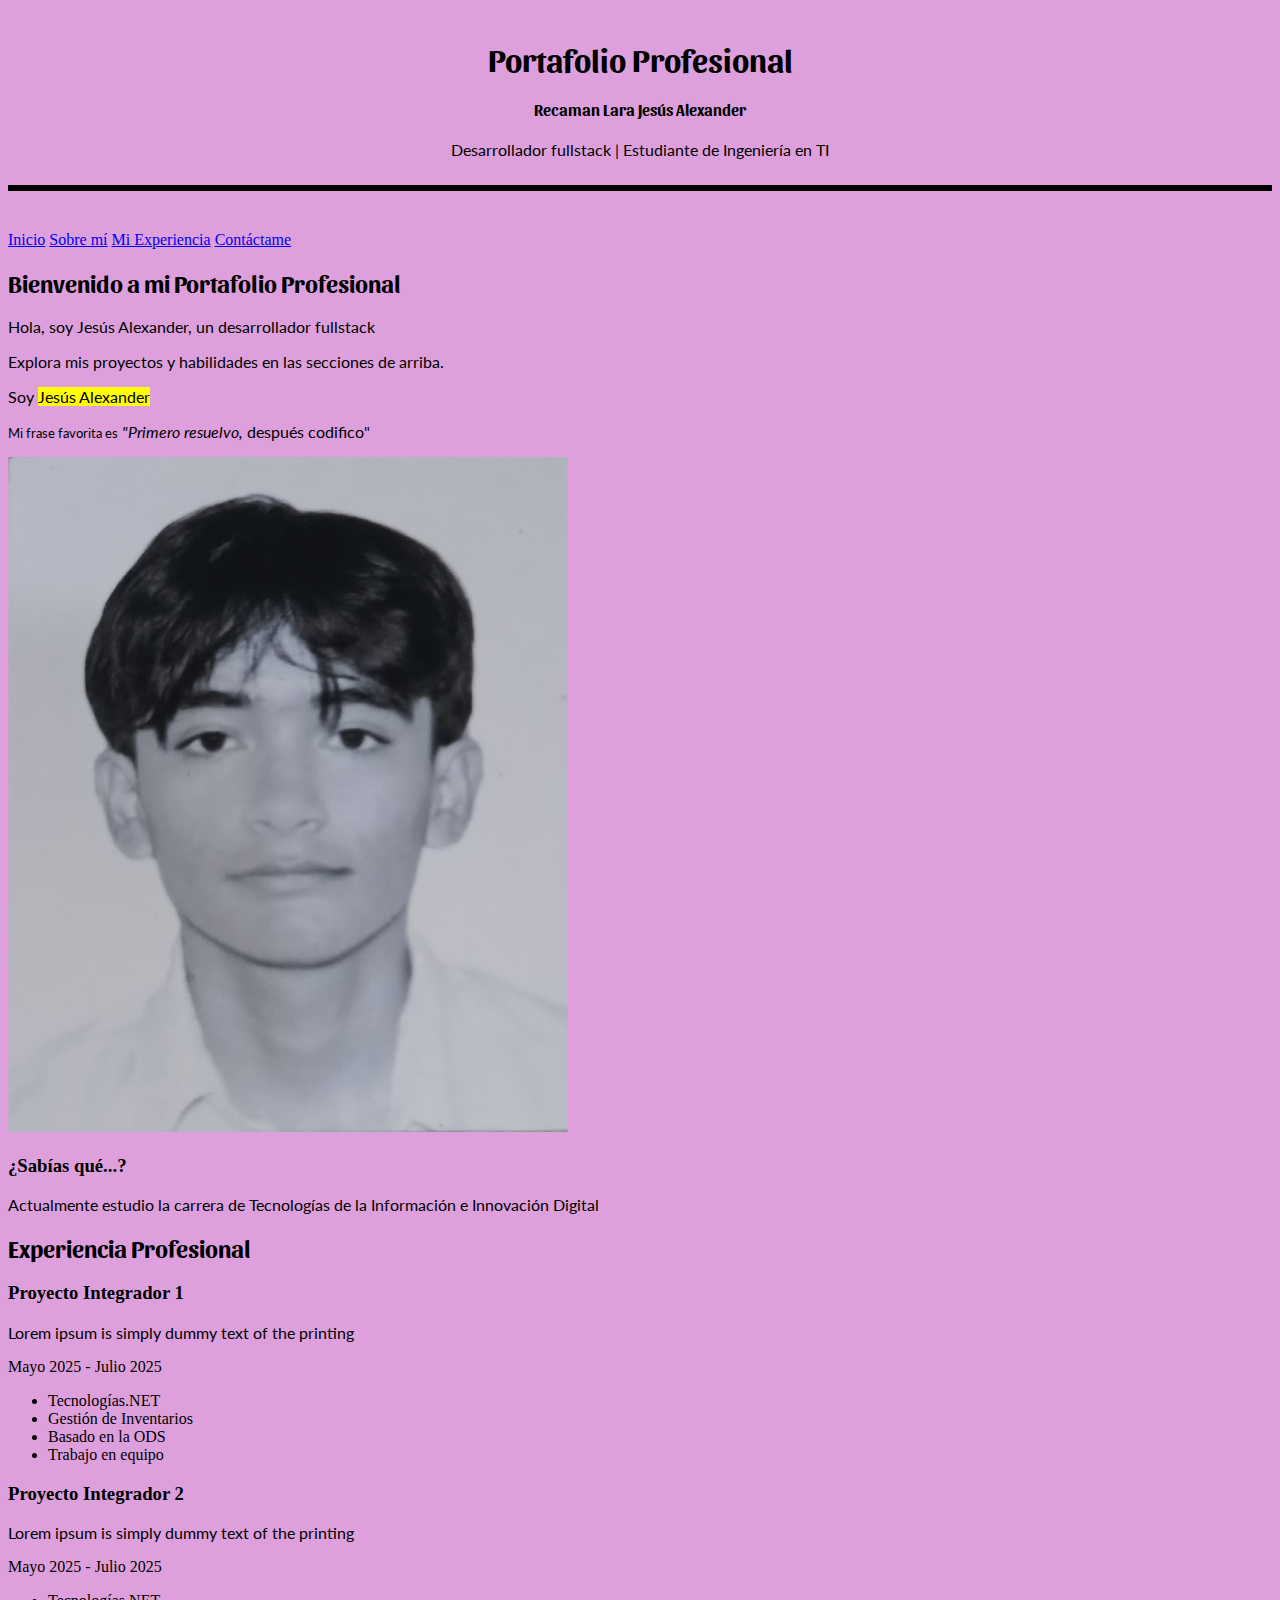
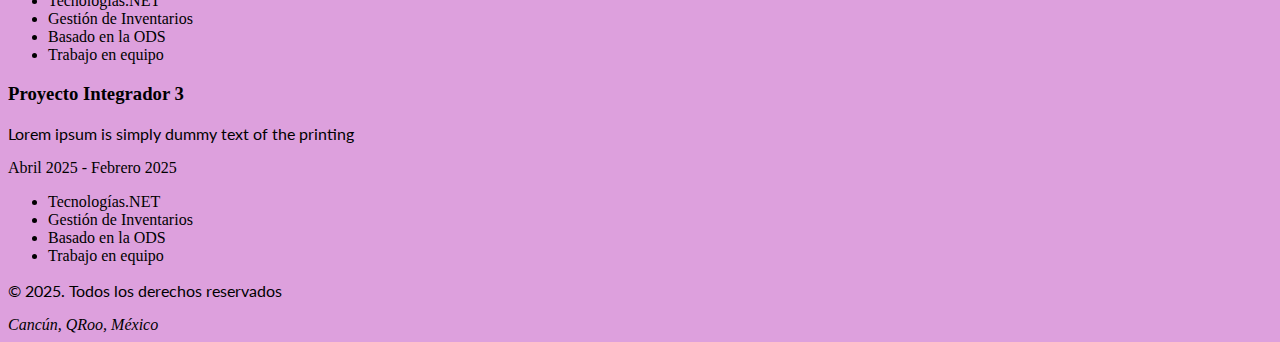
<file: index.html>
<!DOCTYPE html>
<html lang="en">

<head>
    <meta charset="UTF-8">
    <meta name="viewport" content="width=device-width, initial-scale=1.0">
    <title>Portafolio Personal</title>
    <link rel="stylesheet" href="css\estilo.css" />
</head>

<body>
    <header>
        <h1>Portafolio Profesional</h1>
        <h4>Recaman Lara Jesús Alexander</h4>
        <p>Desarrollador fullstack | Estudiante de Ingeniería en TI</p>
    </header>

    <nav>
        <a target="_blank" href="#">Inicio</a>
        <a href="#">Sobre mí</a>
        <a href="#">Mi Experiencia</a>
        <a href="#">Contáctame</a>
    </nav>

    <main>
        <section>
            <h2>Bienvenido a mi Portafolio Profesional</h2>
            <p>Hola, soy Jesús Alexander, un desarrollador fullstack </p>
            <p>Explora mis proyectos y habilidades en las secciones de arriba.</p>
            <p> Soy <mark> Jesús Alexander</mark>
            <p>
                <small> Mi frase favorita es</small> <em> "Primero resuelvo,</em> después codifico"
            </p>
            <img src="image/foto.png" alt="Foto de perfil" id="foto-perfil" />
            <aside>
                <h3> ¿Sabías qué...? </h3>
                <p> Actualmente estudio la carrera de Tecnologías de la Información e Innovación Digital</p>
            </aside>
        </section>
        <h2>Experiencia Profesional</h2>
        <article>
            <h3>Proyecto Integrador 1 </h3>
            <p>Lorem ipsum is simply dummy text of the printing</p>
            <time datetime= 2025-05>Mayo 2025</time> - <time datetime= 2025-07>Julio 2025</time>
            <ul>
                <li> Tecnologías.NET </li>
                <li> Gestión de Inventarios</li>
                <li> Basado en la ODS </li>
                <li> Trabajo en equipo</li>
            </ul>
        </article>
        <article>
            <h3>Proyecto Integrador 2 </h3>
            <p>Lorem ipsum is simply dummy text of the printing</p>
            <time datetime= 2025-05>Mayo 2025</time> - <time datetime= 25-07>Julio 2025</time>
            <ul>
                <li> Tecnologías.NET </li>
                <li> Gestión de Inventarios</li>
                <li> Basado en la ODS </li>
                <li> Trabajo en equipo</li>
            </ul>
        </article>
        <article>
            <h3>Proyecto Integrador 3 </h3>
            <p>Lorem ipsum is simply dummy text of the printing</p>
            <time datetime= 2025-04> Abril 2025</time> - <time datetime= 2025-02 > Febrero 2025 </time>
            <ul>
                <li> Tecnologías.NET </li>
                <li> Gestión de Inventarios</li>
                <li> Basado en la ODS </li>
                <li> Trabajo en equipo</li>
            </ul>
        </article>
    </main>

    <footer>
        <p>&copy; 2025. Todos los derechos reservados</p>
        <address>Cancún, QRoo, México</address>
    </footer>
</body>

</html>
</file>
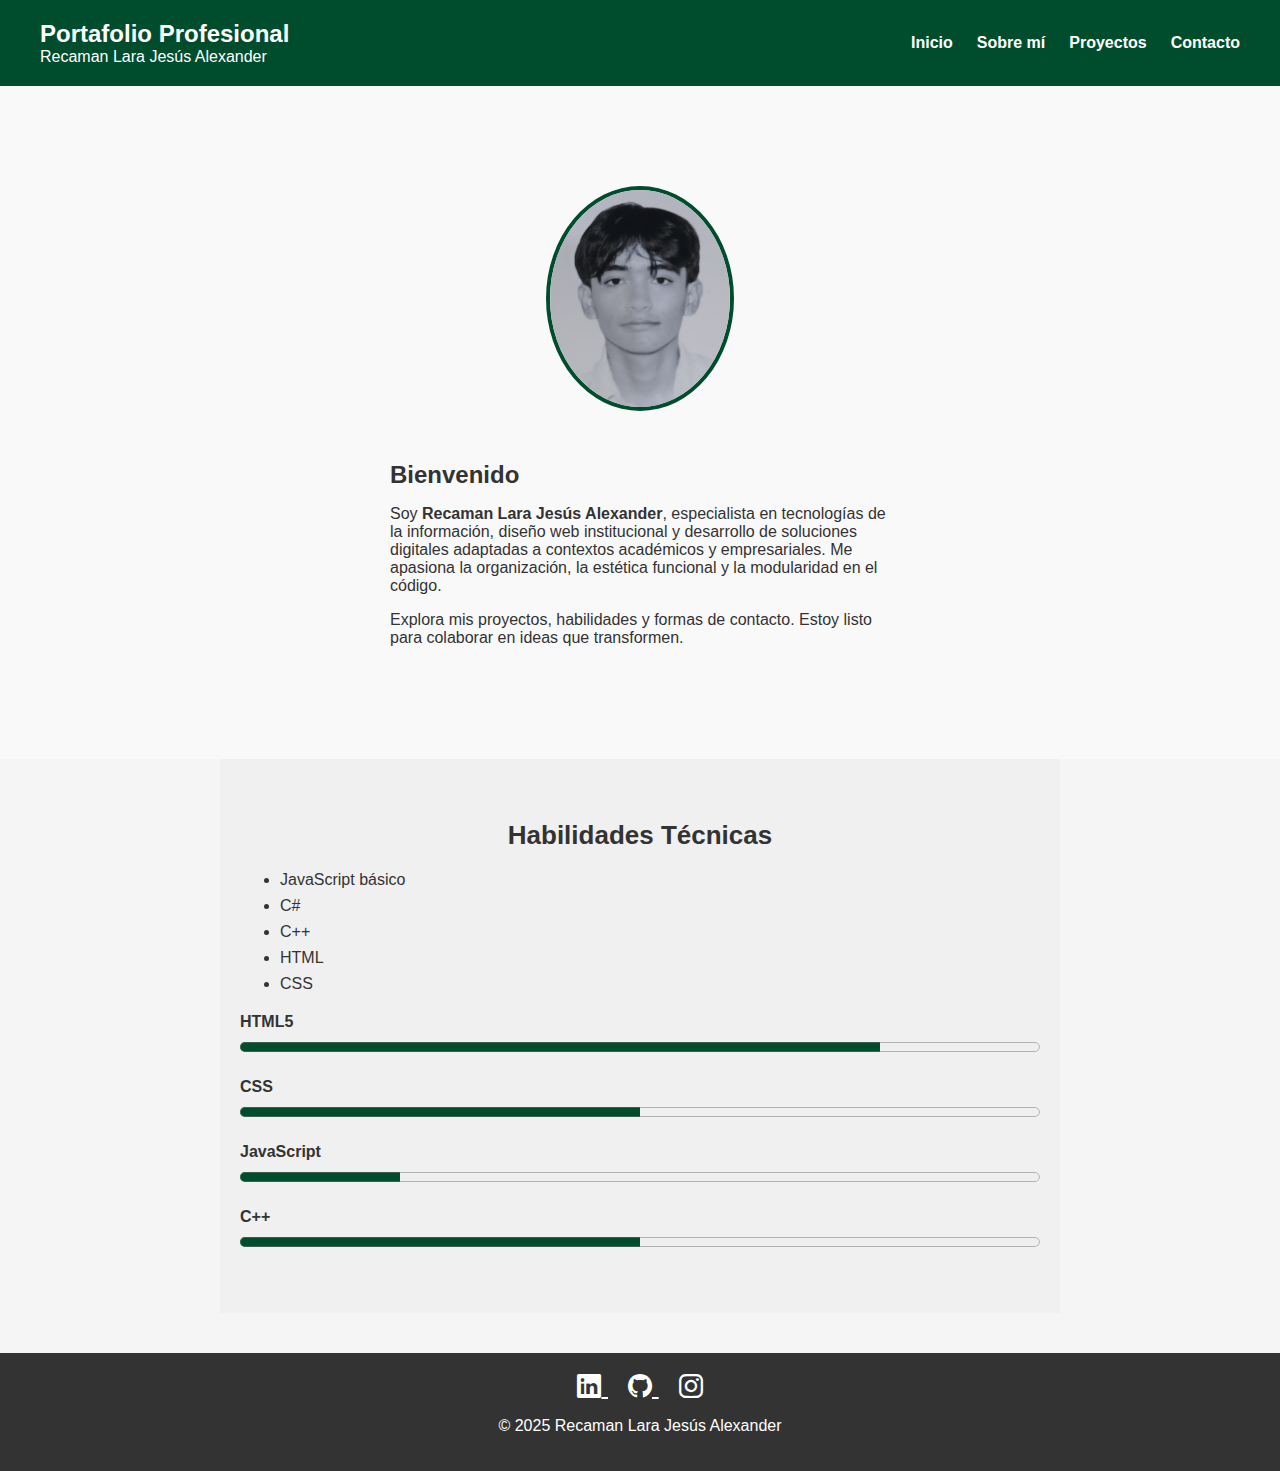
<file: html/index.html>
<!DOCTYPE html>
<html lang="es">

<head>
    <meta charset="UTF-8" />
    <title>Portafolio Profesional | Recaman Jesús</title>
    <link rel="stylesheet" href="../css/estilo-principal.css" />
    <link rel="stylesheet" href="https://cdn.jsdelivr.net/npm/bootstrap-icons@1.10.5/font/bootstrap-icons.css" />
</head>

<body>
    <header class="site-header">
        <div class="logo">
            <h1>Portafolio Profesional</h1>
            <h4>Recaman Lara Jesús Alexander</h4>
        </div>
        <nav class="site-nav">
            <ul id="menu-principal">
                <li><a href="index.html">Inicio</a></li>
                <li><a href="AboutMe.html">Sobre mí</a></li>
                <li><a href="ProyectosTec.html">Proyectos</a></li>
                <li><a href="ContactMe.html">Contacto</a></li>
            </ul>
        </nav>
    </header>

    <main class="bienvenida">
        <div class="intro-container">
            <img src="../images/foto.png" alt="Foto de perfil" class="foto-perfil" />
            <div class="resumen-personal">
                <h2>Bienvenido</h2>
                <p>Soy <strong>Recaman Lara Jesús Alexander</strong>, especialista en tecnologías de la información,
                    diseño web institucional y desarrollo de soluciones digitales adaptadas a contextos académicos y
                    empresariales. Me apasiona la organización, la estética funcional y la modularidad en el código.</p>
                <p>Explora mis proyectos, habilidades y formas de contacto. Estoy listo para colaborar en ideas que
                    transformen.</p>
            </div>
        </div>
    </main>

    <section class="habilidades-index">
        <h2>Habilidades Técnicas</h2>
        <ul class="lista-tecnologias">
            <li>JavaScript básico</li>
            <li>C#</li>
            <li>C++</li>
            <li>HTML</li>
            <li>CSS</li>
        </ul>
        <div class="barra-dominio">
            <label>HTML5</label>
            <progress max="100" value="80">80%</progress>
        </div>
        <div class="barra-dominio">
            <label>CSS</label>
            <progress max="100" value="50">50%</progress>
        </div>
        <div class="barra-dominio">
            <label>JavaScript</label>
            <progress max="100" value="20">20%</progress>
        </div>
        <div class="barra-dominio">
            <label>C++</label>
            <progress max="100" value="50">50%</progress>
        </div>
    </section>
    <footer>
        <div class="footer-redes">
            <a href="https://www.linkedin.com/in/jesus-alexander-recaman-lara-66b762388/" target="_blank"
                title="LinkedIn">
                <i class="bi bi-linkedin"></i>
            </a>
            <a href="https://github.com/AlexRecaman" target="_blank" title="GitHub">
                <i class="bi bi-github"></i>
            </a>
            <a href="https://www.instagram.com/alexrecaman/" target="_blank" title="Instagram">
                <i class="bi bi-instagram"></i>
            </a>
        </div>
        <p>&copy; 2025 Recaman Lara Jesús Alexander</p>
    </footer>
</body>

</html>
</file>
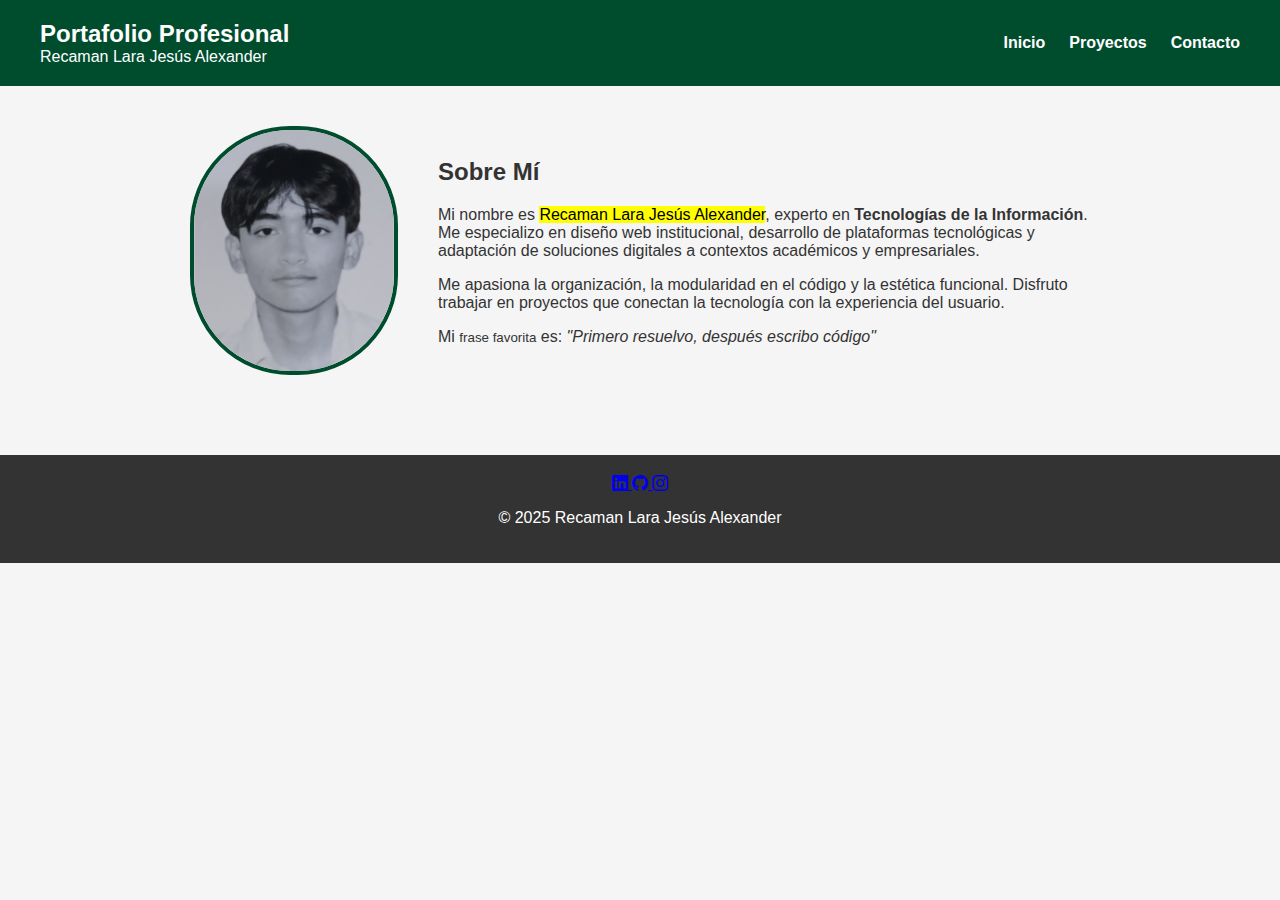
<file: html/AboutMe.html>
<!DOCTYPE html>
<html lang="es">

<head>
    <meta charset="UTF-8" />
    <title>Sobre mí | Recaman Jesús</title>
    <link rel="stylesheet" href="../css/estilo-aboutme.css" />
    <link rel="stylesheet" href="https://cdn.jsdelivr.net/npm/bootstrap-icons@1.10.5/font/bootstrap-icons.css" />
</head>

<body>
    <header class="site-header">
        <div class="logo">
            <h1>Portafolio Profesional</h1>
            <h4>Recaman Lara Jesús Alexander</h4>
        </div>
        <nav class="site-nav">
            <ul id="menu-principal">
                <li><a href="index.html">Inicio</a></li>
                <li><a href="ProyectosTec.html">Proyectos</a></li>
                <li><a href="ContactMe.html">Contacto</a></li>
            </ul>
        </nav>
    </header>

    <main class="sobre-mi">
        <section class="perfil">
            <img src="../images/foto.png" alt="Foto de perfil" class="foto-perfil" />
            <div class="descripcion">
                <h2>Sobre Mí</h2>
                <p>Mi nombre es <mark>Recaman Lara Jesús Alexander</mark>, experto en <strong>Tecnologías de la
                        Información</strong>. Me especializo en diseño web institucional, desarrollo de plataformas
                    tecnológicas y adaptación de soluciones digitales a contextos académicos y empresariales.</p>
                <p>Me apasiona la organización, la modularidad en el código y la estética funcional. Disfruto trabajar
                    en proyectos que conectan la tecnología con la experiencia del usuario.</p>
                <p>Mi <small>frase favorita</small> es: <em>"Primero resuelvo, después escribo código"</em></p>
            </div>
        </section>
    </main>

    <footer>
        <div class="footer-redes">
            <a href="https://www.linkedin.com/in/jesus-alexander-recaman-lara-66b762388/" target="_blank"
                title="LinkedIn">
                <i class="bi bi-linkedin"></i>
            </a>
            <a href="https://github.com/AlexRecaman" target="_blank" title="GitHub">
                <i class="bi bi-github"></i>
            </a>
            <a href="https://www.instagram.com/alexrecaman/" target="_blank" title="Instagram">
                <i class="bi bi-instagram"></i>
            </a>
        </div>
        <p>&copy; 2025 Recaman Lara Jesús Alexander</p>
    </footer>
</body>

</html>
</file>
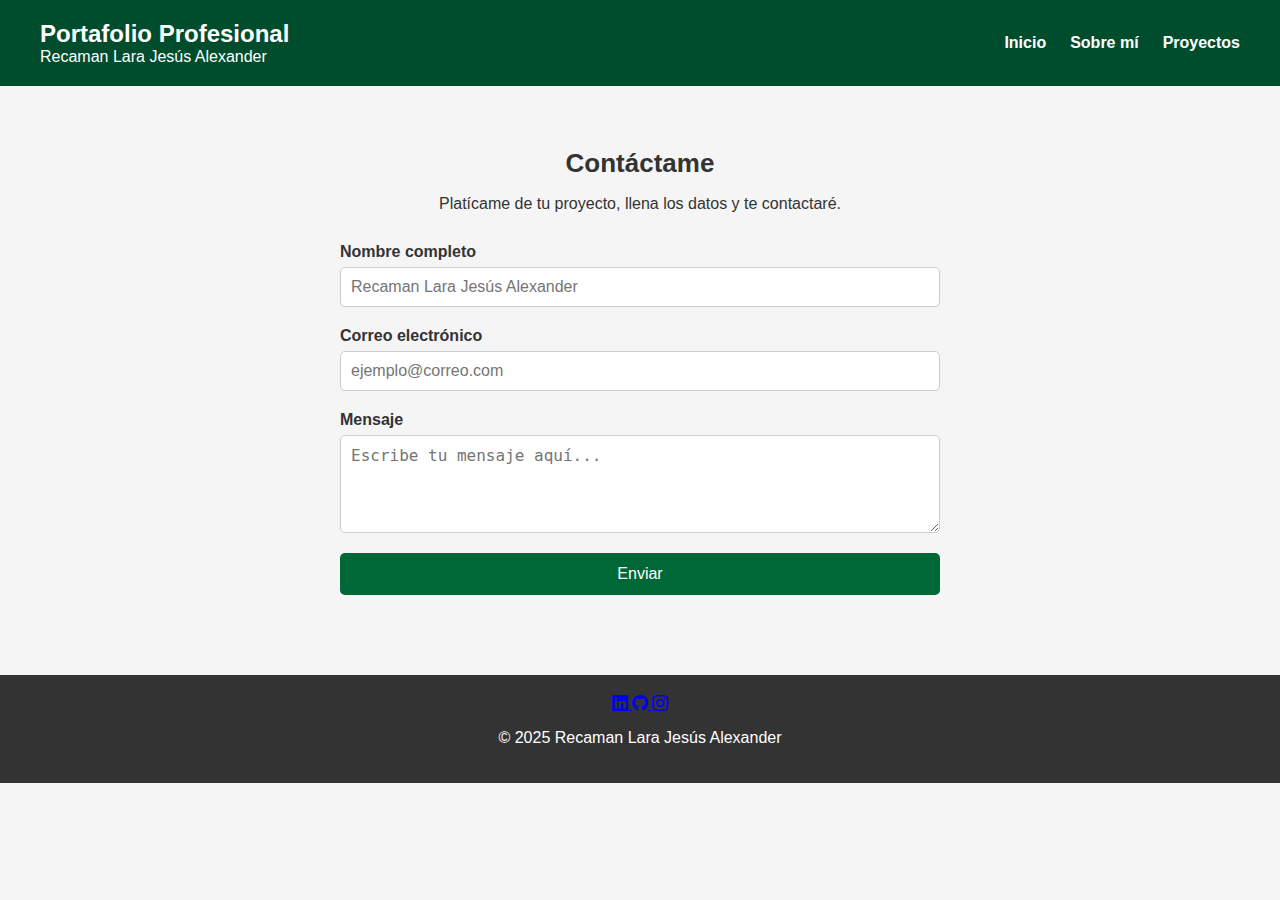
<file: html/ContactMe.html>
<!DOCTYPE html>
<html lang="es">

<head>
    <meta charset="UTF-8" />
    <title>Contacto | Recaman Jesús</title>
    <link rel="stylesheet" href="../css/estilo-contact.css" />
    <link rel="stylesheet" href="https://cdn.jsdelivr.net/npm/bootstrap-icons@1.10.5/font/bootstrap-icons.css" />
</head>

<body>
    <header class="site-header">
        <div class="logo">
            <h1>Portafolio Profesional</h1>
            <h4>Recaman Lara Jesús Alexander</h4>
        </div>
        <nav class="site-nav">
            <ul id="menu-principal">
                <li><a href="index.html">Inicio</a></li>
                <li><a href="AboutMe.html">Sobre mí</a></li>
                <li><a href="ProyectosTec.html">Proyectos</a></li>
            </ul>
        </nav>
    </header>

    <main class="contacto">
        <h2>Contáctame</h2>
        <p>Platícame de tu proyecto, llena los datos y te contactaré.</p>
        <form>
            <div class="campo">
                <label for="nombre">Nombre completo</label>
                <input type="text" id="nombre" name="nombre" placeholder="Recaman Lara Jesús Alexander" required />
            </div>

            <div class="campo">
                <label for="correo">Correo electrónico</label>
                <input type="email" id="correo" name="correo" placeholder="ejemplo@correo.com" required />
            </div>

            <div class="campo">
                <label for="mensaje">Mensaje</label>
                <textarea id="mensaje" name="mensaje" rows="4" placeholder="Escribe tu mensaje aquí..."></textarea>
            </div>

            <div class="campo">
                <button type="submit">Enviar</button>
            </div>
        </form>
    </main>

    <footer>
        <div class="footer-redes">
            <a href="https://www.linkedin.com/in/jesus-alexander-recaman-lara-66b762388/" target="_blank"
                title="LinkedIn">
                <i class="bi bi-linkedin"></i>
            </a>
            <a href="https://github.com/AlexRecaman" target="_blank" title="GitHub">
                <i class="bi bi-github"></i>
            </a>
            <a href="https://www.instagram.com/alexrecaman/" target="_blank" title="Instagram">
                <i class="bi bi-instagram"></i>
            </a>
        </div>
        <p>&copy; 2025 Recaman Lara Jesús Alexander</p>
    </footer>
</body>

</html>
</file>
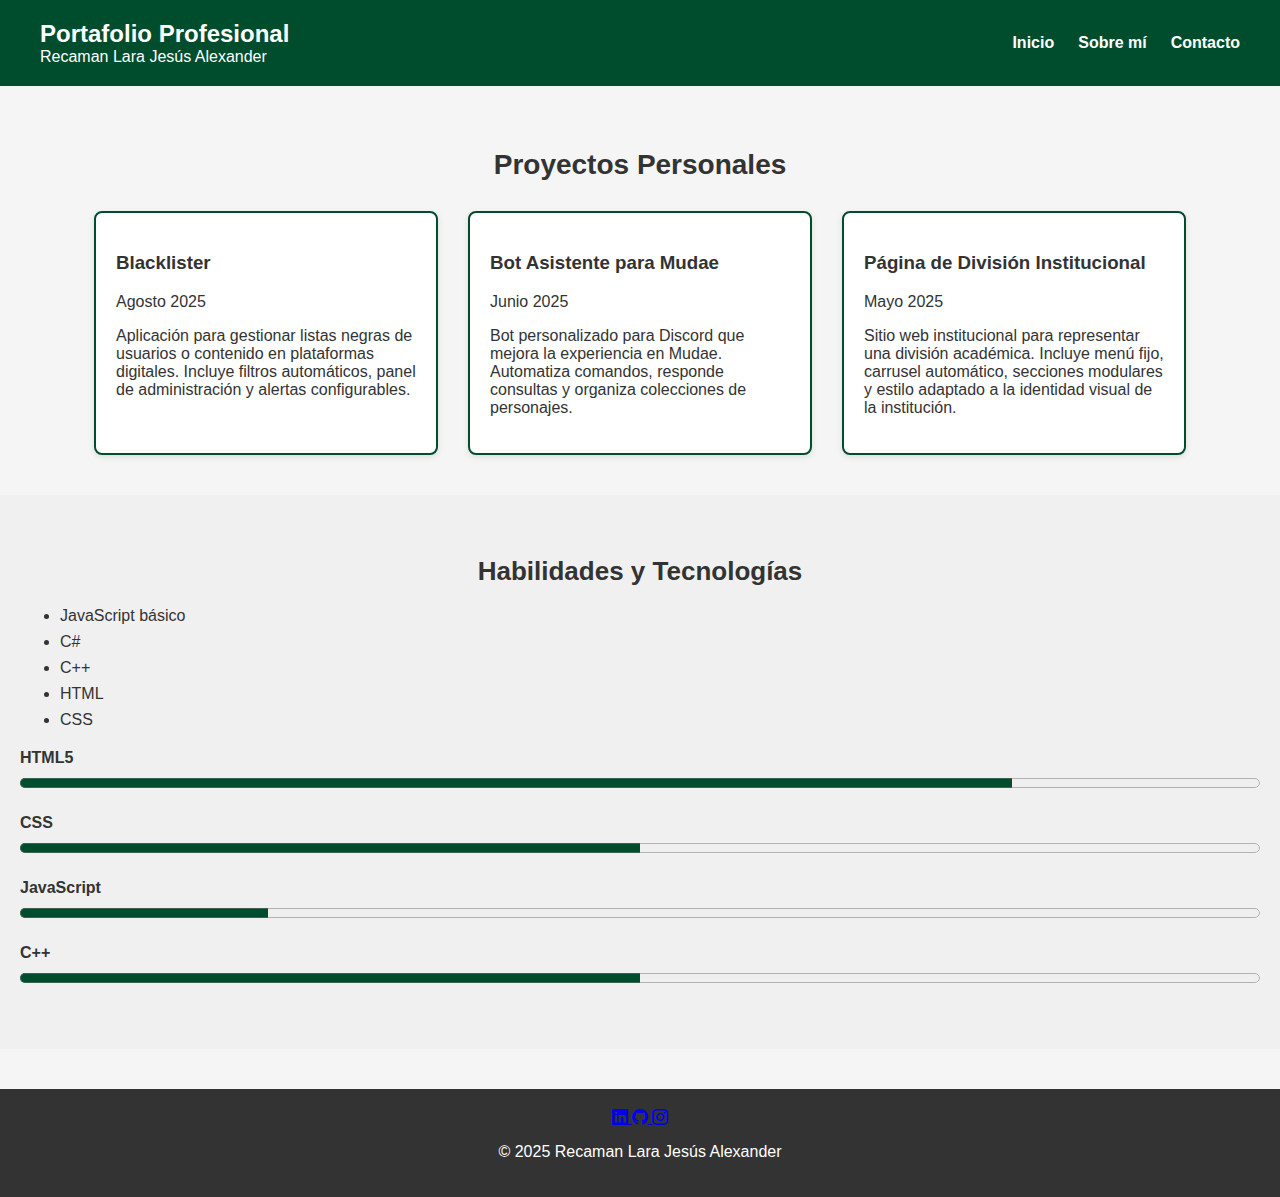
<file: html/ProyectosTec.html>
<!DOCTYPE html>
<html lang="es">

<head>
    <meta charset="UTF-8" />
    <title>Proyectos | Recaman Jesús</title>
    <link rel="stylesheet" href="../css/estilo-proyectos.css" />
    <link rel="stylesheet" href="https://cdn.jsdelivr.net/npm/bootstrap-icons@1.10.5/font/bootstrap-icons.css" />
</head>

<body>
    <header class="site-header">
        <div class="logo">
            <h1>Portafolio Profesional</h1>
            <h4>Recaman Lara Jesús Alexander</h4>
        </div>
        <nav class="site-nav">
            <ul id="menu-principal">
                <li><a href="index.html">Inicio</a></li>
                <li><a href="AboutMe.html">Sobre mí</a></li>
                <li><a href="ContactMe.html">Contacto</a></li>
            </ul>
        </nav>
    </header>

    <main>
        <section class="proyectos">
            <h2>Proyectos Personales</h2>
            <div class="lista-proyectos">
                <article class="proyecto">
                    <h3>Blacklister</h3>
                    <time datetime="2025-08">Agosto 2025</time>
                    <p>Aplicación para gestionar listas negras de usuarios o contenido en plataformas digitales. Incluye
                        filtros automáticos, panel de administración y alertas configurables.</p>
                </article>

                <article class="proyecto">
                    <h3>Bot Asistente para Mudae</h3>
                    <time datetime="2025-06">Junio 2025</time>
                    <p>Bot personalizado para Discord que mejora la experiencia en Mudae. Automatiza comandos, responde
                        consultas y organiza colecciones de personajes.</p>
                </article>

                <article class="proyecto">
                    <h3>Página de División Institucional</h3>
                    <time datetime="2025-05">Mayo 2025</time>
                    <p>Sitio web institucional para representar una división académica. Incluye menú fijo, carrusel
                        automático, secciones modulares y estilo adaptado a la identidad visual de la institución.</p>
                </article>
            </div>
        </section>

        <section class="habilidades">
            <h2>Habilidades y Tecnologías</h2>
            <ul class="lista-tecnologias">
                <li>JavaScript básico</li>
                <li>C#</li>
                <li>C++</li>
                <li>HTML</li>
                <li>CSS</li>
            </ul>
            <div class="barra-dominio">
                <label>HTML5</label>
                <progress max="100" value="80">80%</progress>
            </div>
            <div class="barra-dominio">
                <label>CSS</label>
                <progress max="100" value="50">50%</progress>
            </div>
            <div class="barra-dominio">
                <label>JavaScript</label>
                <progress max="100" value="20">20%</progress>
            </div>
            <div class="barra-dominio">
                <label>C++</label>
                <progress max="100" value="50">50%</progress>
            </div>
        </section>
    </main>

    <footer>
        <div class="footer-redes">
            <a href="https://www.linkedin.com/in/jesus-alexander-recaman-lara-66b762388/" target="_blank"
                title="LinkedIn">
                <i class="bi bi-linkedin"></i>
            </a>
            <a href="https://github.com/AlexRecaman" target="_blank" title="GitHub">
                <i class="bi bi-github"></i>
            </a>
            <a href="https://www.instagram.com/alexrecaman/" target="_blank" title="Instagram">
                <i class="bi bi-instagram"></i>
            </a>
        </div>
        <p>&copy; 2025 Recaman Lara Jesús Alexander</p>
    </footer>
</body>

</html>
</file>
<file: css/estilo-principal.css>
body {
  margin: 0;
  font-family: 'Lato', sans-serif;
  background-color: whitesmoke;
  color: #333;
}

/* Header fijo */
.site-header {
  position: sticky;
  top: 0;
  background-color: #004d2e;
  color: white;
  padding: 20px 40px;
  display: flex;
  justify-content: space-between;
  align-items: center;
  z-index: 1000;
}

.intro-container {
  display: flex;
  flex-wrap: wrap;
  justify-content: center;
  align-items: center;
  gap: 40px;
  padding: 40px 20px;
}

.foto-perfil {
  width: 180px;
  border-radius: 50%;
  border: 4px solid #004d2e;
}

.resumen-personal {
  max-width: 500px;
}

.resumen-personal h2 {
  font-size: 24px;
  margin-bottom: 10px;
}

.resumen-personal p {
  font-size: 16px;
  margin-bottom: 12px;
}

/* Habilidades en index */
.habilidades-index {
  padding: 40px 20px;
  background-color: #f0f0f0;
  max-width: 800px;
  margin: auto;
}

.habilidades-index h2 {
  text-align: center;
  font-size: 26px;
  margin-bottom: 20px;
}

footer {
  text-align: center;
  padding: 20px;
  background-color: #333;
  color: white;
  margin-top: 40px;
}

.footer-redes {
  margin-bottom: 10px;
}

.footer-redes a {
  color: white;
  font-size: 24px;
  margin: 0 10px;
  transition: color 0.3s ease;
}

.footer-redes a:hover {
  color: #b93db9;
}

.lista-tecnologias {
  list-style: disc;
  padding-left: 40px;
  margin-bottom: 20px;
}

.lista-tecnologias li {
  margin-bottom: 8px;
}

.barra-dominio {
  margin-bottom: 20px;
}

.barra-dominio label {
  display: block;
  font-weight: bold;
  margin-bottom: 6px;
}

progress {
  width: 100%;
  height: 20px;
  accent-color: #004d2e;
}


.logo h1 {
  font-size: 24px;
  margin: 0;
}

.logo h4 {
  font-size: 16px;
  margin: 0;
  font-weight: normal;
}

.site-nav ul {
  list-style: none;
  display: flex;
  gap: 24px;
  margin: 0;
  padding: 0;
}

.site-nav a {
  color: white;
  text-decoration: none;
  font-weight: bold;
  font-size: 16px;
  transition: background-color 0.3s ease;
}

.site-nav a:hover {
  background-color: white;
  color: #004d2e;
  padding: 6px 12px;
  border-radius: 4px;
}

/* Bienvenida */
.bienvenida {
  display: flex;
  justify-content: center;
  align-items: center;
  padding: 60px 20px;
  background-color: #f9f9f9;
}

.intro-container {
  display: flex;
  flex-direction: column;
  align-items: center;
  gap: 30px;
}

.foto-perfil {
  width: 180px;
  border-radius: 50%;
  border: 4px solid #004d2e;
}

.botones-navegacion {
  display: flex;
  gap: 20px;
  flex-wrap: wrap;
  justify-content: center;
}

.boton-navegacion {
  background-color: #004d2e;
  color: white;
  padding: 12px 24px;
  text-decoration: none;
  border-radius: 5px;
  font-weight: 600;
  font-size: 16px;
  transition: background-color 0.3s ease;
}

.boton-navegacion:hover {
  background-color: #006837;
}

/* Footer */
footer {
  text-align: center;
  padding: 20px;
  background-color: #333;
  color: white;
  margin-top: 40px;
}
</file>
<file: css/estilo-aboutme.css>
body {
  margin: 0;
  font-family: 'Lato', sans-serif;
  background-color: whitesmoke;
  color: #333;
}

/* Header fijo */
.site-header {
  position: sticky;
  top: 0;
  background-color: #004d2e;
  color: white;
  padding: 20px 40px;
  display: flex;
  justify-content: space-between;
  align-items: center;
  z-index: 1000;
}

.logo h1 {
  font-size: 24px;
  margin: 0;
}

.logo h4 {
  font-size: 16px;
  margin: 0;
  font-weight: normal;
}

.site-nav ul {
  list-style: none;
  display: flex;
  gap: 24px;
  margin: 0;
  padding: 0;
}

.site-nav a {
  color: white;
  text-decoration: none;
  font-weight: bold;
  font-size: 16px;
  transition: background-color 0.3s ease;
}

.site-nav a:hover {
  background-color: white;
  color: #004d2e;
  padding: 6px 12px;
  border-radius: 4px;
}

/* Sobre mí */
.sobre-mi {
  padding: 40px 20px;
  display: flex;
  justify-content: center;
}

.perfil {
  display: flex;
  flex-wrap: wrap;
  gap: 40px;
  max-width: 900px;
  align-items: center;
}

.foto-perfil {
  width: 200px;
  border-radius: 100px;
  border: 4px solid #004d2e;
}

.descripcion {
  flex: 1;
}

.descripcion h2 {
  font-size: 24px;
  margin-bottom: 20px;
}

.descripcion p {
  margin-bottom: 16px;
  font-size: 16px;
}

/* Footer */
footer {
  text-align: center;
  padding: 20px;
  background-color: #333;
  color: white;
  margin-top: 40px;
}
</file>
<file: css/estilo-contact.css>
body {
  margin: 0;
  font-family: 'Lato', sans-serif;
  background-color: whitesmoke;
  color: #333;
}

/* Header fijo */
.site-header {
  position: sticky;
  top: 0;
  background-color: #004d2e;
  color: white;
  padding: 20px 40px;
  display: flex;
  justify-content: space-between;
  align-items: center;
  z-index: 1000;
}

.logo h1 {
  font-size: 24px;
  margin: 0;
}

.logo h4 {
  font-size: 16px;
  margin: 0;
  font-weight: normal;
}

.site-nav ul {
  list-style: none;
  display: flex;
  gap: 24px;
  margin: 0;
  padding: 0;
}

.site-nav a {
  color: white;
  text-decoration: none;
  font-weight: bold;
  font-size: 16px;
  transition: background-color 0.3s ease;
}

.site-nav a:hover {
  background-color: white;
  color: #004d2e;
  padding: 6px 12px;
  border-radius: 4px;
}

/* Contacto */
.contacto {
  padding: 40px 20px;
  max-width: 600px;
  margin: auto;
}

.contacto h2 {
  font-size: 26px;
  margin-bottom: 10px;
  text-align: center;
}

.contacto p {
  text-align: center;
  margin-bottom: 30px;
}

form {
  display: flex;
  flex-direction: column;
  gap: 20px;
}

.campo {
  display: flex;
  flex-direction: column;
}

.campo label {
  font-weight: bold;
  margin-bottom: 6px;
}

.campo input,
.campo textarea {
  padding: 10px;
  font-size: 16px;
  border: 1px solid #ccc;
  border-radius: 5px;
}

.campo textarea {
  resize: vertical;
}

button {
  background-color: #006837;
  color: white;
  padding: 12px 24px;
  border: none;
  border-radius: 5px;
  font-size: 16px;
  cursor: pointer;
  transition: background-color 0.3s ease;
}

button:hover {
  background-color: #004d2e;
}

/* Footer */
footer {
  text-align: center;
  padding: 20px;
  background-color: #333;
  color: white;
  margin-top: 40px;
}
</file>
<file: css/estilo-proyectos.css>
body {
  margin: 0;
  font-family: 'Lato', sans-serif;
  background-color: whitesmoke;
  color: #333;
}

/* Header fijo */
.site-header {
  position: sticky;
  top: 0;
  background-color: #004d2e;
  color: white;
  padding: 20px 40px;
  display: flex;
  justify-content: space-between;
  align-items: center;
  z-index: 1000;
}

.logo h1 {
  font-size: 24px;
  margin: 0;
}

.logo h4 {
  font-size: 16px;
  margin: 0;
  font-weight: normal;
}

.site-nav ul {
  list-style: none;
  display: flex;
  gap: 24px;
  margin: 0;
  padding: 0;
}

.site-nav a {
  color: white;
  text-decoration: none;
  font-weight: bold;
  font-size: 16px;
  transition: background-color 0.3s ease;
}

.site-nav a:hover {
  background-color: white;
  color: #004d2e;
  padding: 6px 12px;
  border-radius: 4px;
}

/* Proyectos */
.proyectos {
  padding: 40px 20px;
}

.proyectos h2 {
  text-align: center;
  font-size: 28px;
  margin-bottom: 30px;
}

.lista-proyectos {
  display: flex;
  flex-wrap: wrap;
  justify-content: center;
  gap: 30px;
}

.proyecto {
  background-color: white;
  border: 2px solid #004d2e;
  padding: 20px;
  width: 300px;
  border-radius: 8px;
  box-shadow: 0 2px 6px rgba(0, 0, 0, 0.1);
}

.proyecto img {
  width: 100%;
  border-radius: 4px;
  margin-bottom: 10px;
}

/* Habilidades */
.habilidades {
  padding: 40px 20px;
  background-color: #f0f0f0;
}

.habilidades h2 {
  text-align: center;
  font-size: 26px;
  margin-bottom: 20px;
}

.lista-tecnologias {
  list-style: disc;
  padding-left: 40px;
  margin-bottom: 20px;
}

.lista-tecnologias li {
  margin-bottom: 8px;
}

.barra-dominio {
  margin-bottom: 20px;
}

.barra-dominio label {
  display: block;
  font-weight: bold;
  margin-bottom: 6px;
}

progress {
  width: 100%;
  height: 20px;
  accent-color: #004d2e;
}

/* Footer */
footer {
  text-align: center;
  padding: 20px;
  background-color: #333;
  color: white;
  margin-top: 40px;
}
</file>
